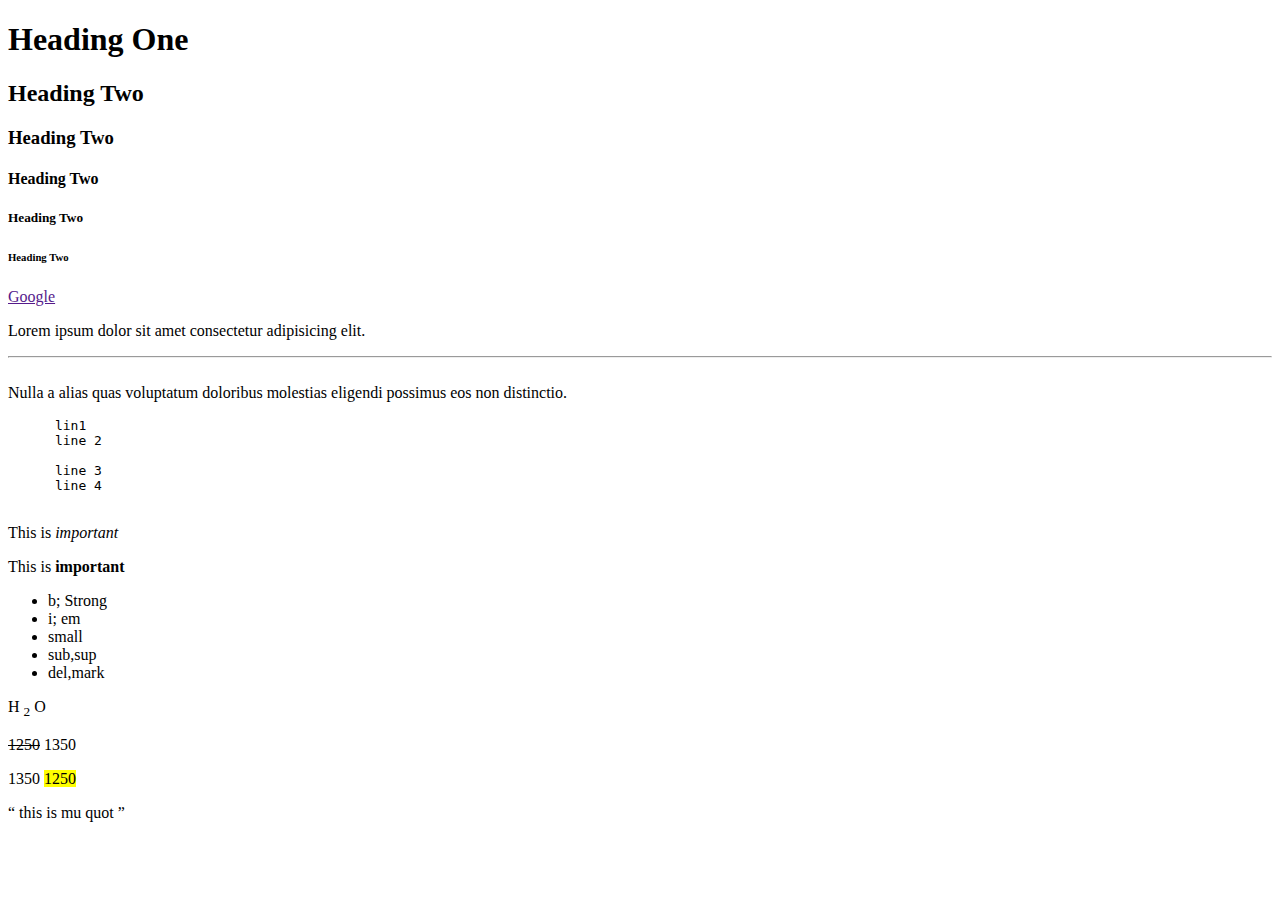
<file: HTML/Index.html>
<!DOCTYPE html>
<html lang="en">
<head>
  <meta charset="UTF-8">
  <meta name="viewport" content="width=device-width, initial-scale=1.0">
  <title>Document</title>
</head>
<body>
  <h1>Heading One</h1>
  <h2>Heading <span>Two</span></h2>
  <h3>Heading <span>Two</span></h3>
  <h4>Heading <span>Two</span></h4>
  <h5>Heading <span>Two</span></h5>
  <h6>Heading <span>Two</span></h6>
  <a href="">Google</a>
  <p>Lorem ipsum dolor sit amet consectetur adipisicing elit.
    <hr/>
    <br/>
     Nulla a alias quas voluptatum doloribus molestias eligendi possimus eos non distinctio.</p>

     <pre>
      lin1 
      line 2

      line 3
      line 4
     </pre>

    <p>This is <i>important</i></p>
    <p>This is <strong>important</strong></p>


     <ul>
     <li> b; Strong</li>
      <li>i; em</li>
      <li>small</li>
      <li>sub,sup</li>
      <li>del,mark</li>
    </ul>

    <p>H <sub>2</sub> O</p>

    <p> <del>1250</del> 1350 </p>

    <p> 1350 <mark>1250</mark></p> 

 <p>
  <q>
    this is mu quot 
  </q>
 </p>

</body>
</html>
</file>
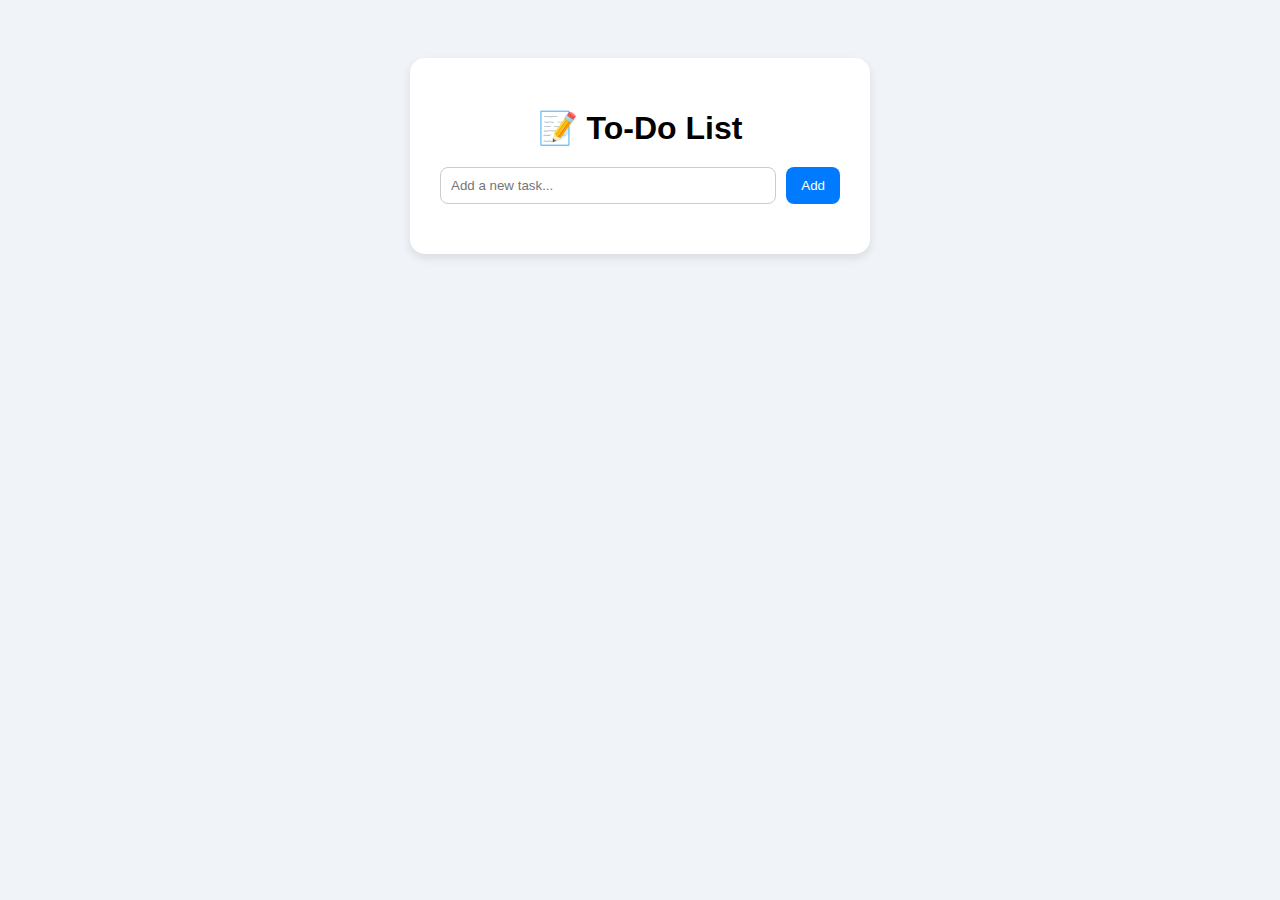
<file: PROJECT/index.html>
<!DOCTYPE html>
<html lang="en">
<head>
  <meta charset="UTF-8">
  <meta name="viewport" content="width=device-width, initial-scale=1.0">
  <title>To-Do List App</title>
  <link rel="stylesheet" href="style.css">
</head>
<body>
  <div class="todo-container">
    <h1>📝 To-Do List</h1>
    <div class="input-section">
      <input type="text" id="task-input" placeholder="Add a new task..." />
      <button onclick="addTask()">Add</button>
    </div>
    <ul id="task-list"></ul>
  </div>

  <script src="script.js"></script>
</body>
</html>
</file>
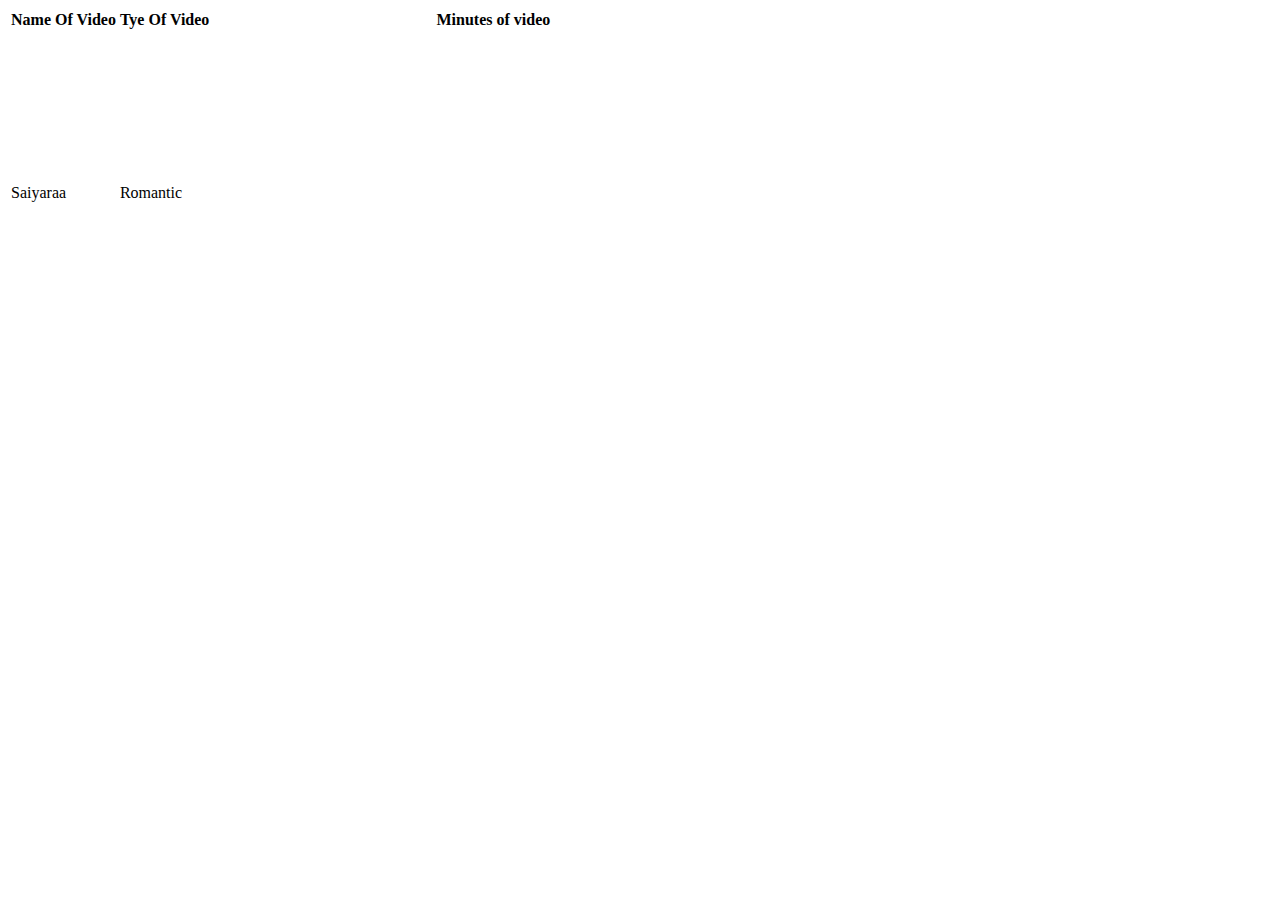
<file: HTML/class.html>
<!DOCTYPE html>
<html lang="en">
<head>
  <meta charset="UTF-8">
  <meta name="viewport" content="width=device-width, initial-scale=1.0">
  <title>Document</title>
</head>
<body>
 <table>
  <tr>
    <th>Name Of Video</th>
    <th>Tye Of Video</th>
    <th>Minutes of video </th>

    <tr>
      <td>Saiyaraa</td>
      <td>Romantic</td>
      <td>
        <iframe width="560" height="315" src="https://www.youtube.com/embed/jCVjudmnByk?si=VLURMkpFL1HTluQs" title="YouTube video player" frameborder="0" allow="accelerometer; autoplay; clipboard-write; encrypted-media; gyroscope; picture-in-picture; web-share" referrerpolicy="strict-origin-when-cross-origin" allowfullscreen></iframe>
      </td>
    </tr>
  </tr>
 </table>
</body>
</html>
</file>
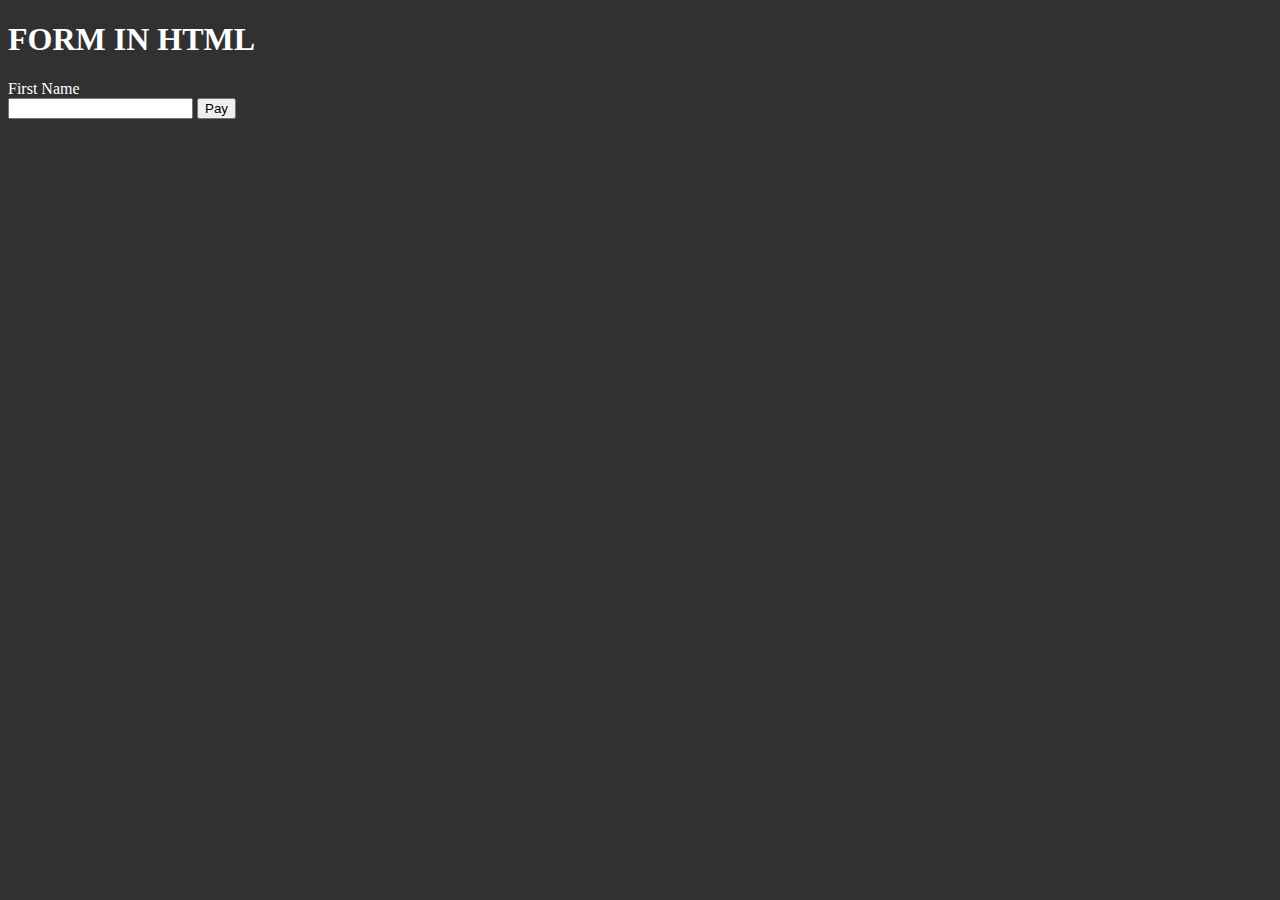
<file: HTML/forms.html>
<!DOCTYPE html>
<html lang="en">
<head>
  <meta charset="UTF-8">
  <meta name="viewport" content="width=device-width, initial-scale=1.0">
  <title>Document</title>

  <style>
    body{
      background-color: #313131;
      color: #FFFFFF;
    }
  </style>
</head>
<body>
  <h1>FORM IN HTML</h1>
  <form action="url" method="GEt" accept-charset="UTF-8"  autocomplete="off" enctype=""> 
    <label for="fname" >First Name</label> <br>

    <input type="text " placeholder name="First Name" name="" id="fname" >
    <button type="submit">Pay</button>
  </form>
</body>
</html>
</file>
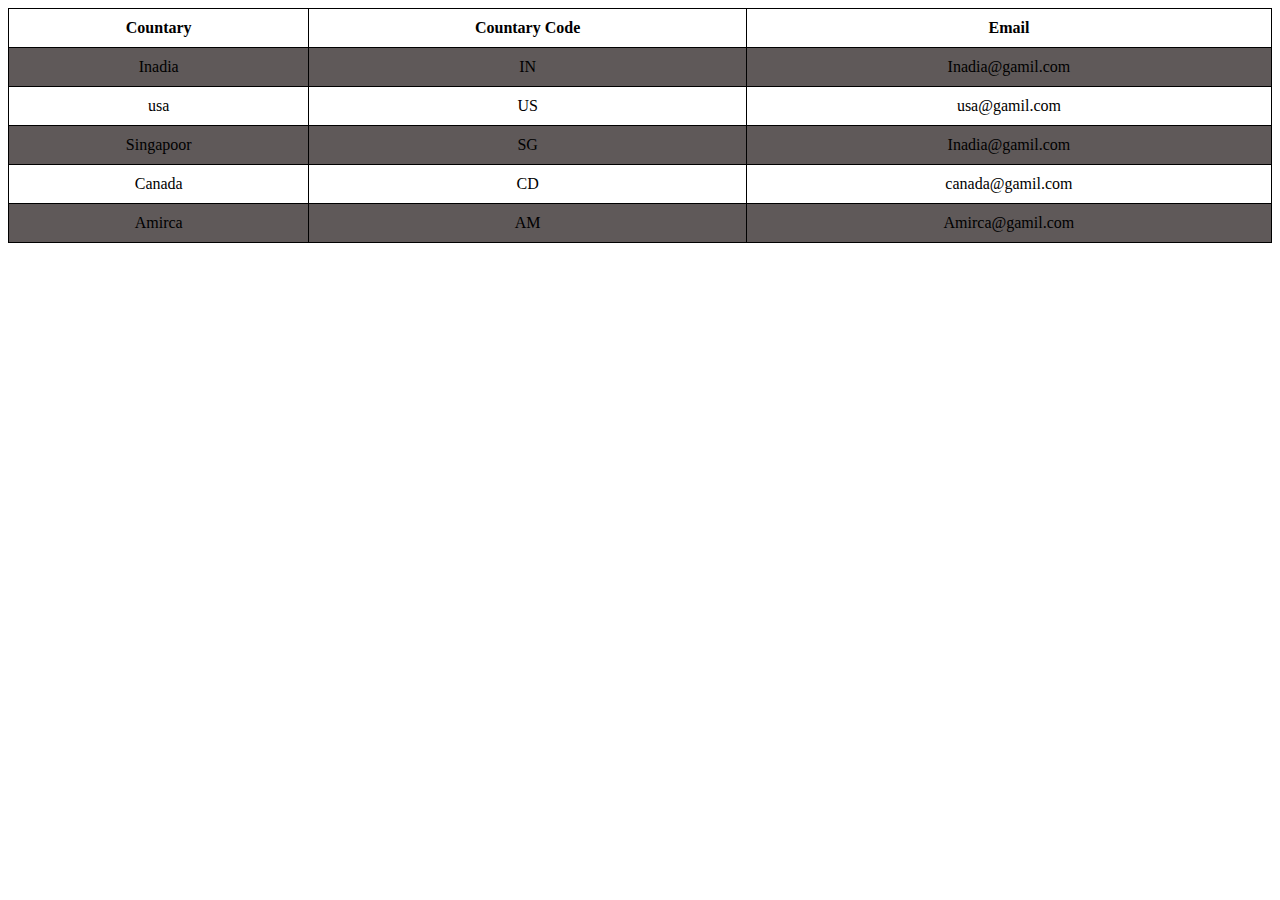
<file: HTML/tables.html>
<!DOCTYPE html>
<html lang="en">
<head>
  <meta charset="UTF-8">
  <meta name="viewport" content="width=device-width, initial-scale=1.0">
  <title>table</title>
  <style>
    table {
      width: 100%;
      border-collapse: collapse;
      text-align: center;
     
    }
    tr:nth-child(even){
      background-color: #5f5959
    }
    td, th {
    border: 1px solid black;
    padding: 10px;
  }
  </style>
</head>
<body>
<table>
  <tr>
    <th>Countary</th>
    <th>Countary Code</th>
    <th>Email</th>
  </tr>
  <tr>
    <td>Inadia </td>
    <td>IN</td>
    <td>Inadia@gamil.com</td>
  </tr>
  <tr>
    <td>usa </td>
    <td>US</td>
    <td>usa@gamil.com</td>
  </tr>
  <tr>
    <td>Singapoor </td>
    <td>SG</td>
    <td>Inadia@gamil.com</td>
  </tr>
  <tr>
    <td>Canada</td>
    <td>CD</td>
    <td>canada@gamil.com</td>
  </tr>
  <tr>
    <td>Amirca </td>
    <td>AM</td>
    <td>Amirca@gamil.com</td>
  </tr>
</table>
</body>
</html>
</file>
<file: PROJECT/style.css>
body {
  background: #f0f4f8;
  font-family: 'Segoe UI', sans-serif;
  display: flex;
  justify-content: center;
  padding: 50px;
}

.todo-container {
  background: white;
  padding: 30px;
  border-radius: 15px;
  box-shadow: 0 4px 10px rgba(0, 0, 0, 0.1);
  width: 400px;
}

h1 {
  text-align: center;
  margin-bottom: 20px;
}

.input-section {
  display: flex;
  justify-content: space-between;
  margin-bottom: 20px;
}

#task-input {
  flex: 1;
  padding: 10px;
  border-radius: 8px;
  border: 1px solid #ccc;
}

button {
  padding: 10px 15px;
  margin-left: 10px;
  background: #007bff;
  color: white;
  border: none;
  border-radius: 8px;
  cursor: pointer;
}

button:hover {
  background: #0056b3;
}

ul {
  list-style: none;
  padding: 0;
}

li {
  background: #f8f9fa;
  padding: 10px;
  margin-bottom: 8px;
  border-radius: 8px;
  display: flex;
  justify-content: space-between;
  align-items: center;
}

li.completed {
  text-decoration: line-through;
  color: #888;
}

li button {
  background: red;
  border: none;
  color: white;
  border-radius: 5px;
  padding: 5px;
  cursor: pointer;
}
</file>
